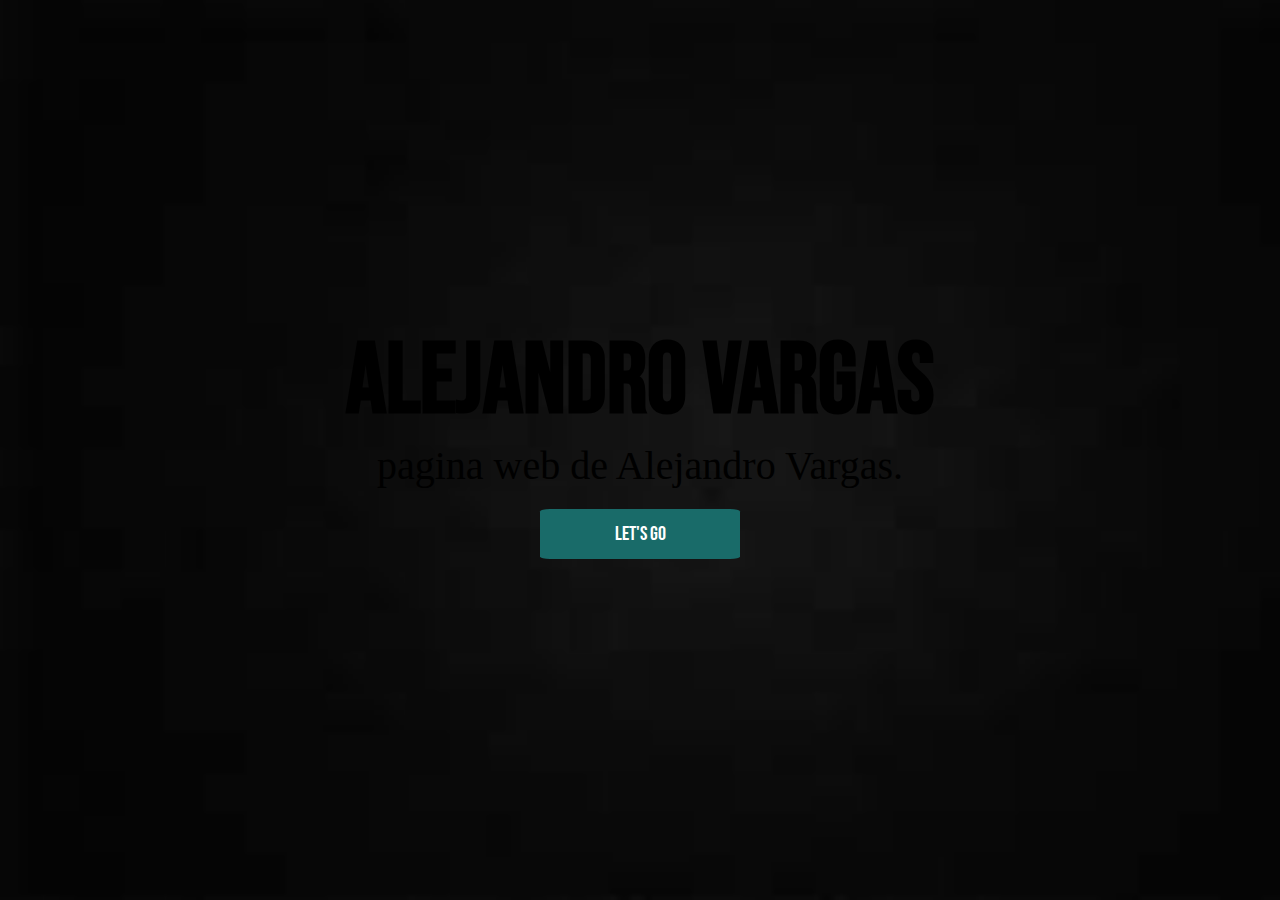
<file: index.html>
<!DOCTYPE html>
<html lang="en">
<head>
    <meta charset="UTF-8">
    <meta http-equiv="X-UA-Compatible" content="IE=edge">
    <meta name="viewport" content="width=device-width, initial-scale=1.0">
    <link rel="stylesheet" href="estilos.css">
    <title>Document</title>
</head>
<body class="index">
    
    <main class="principal">
        <h1 class="principal__titulo">Alejandro Vargas</h1>
        <p class="principal__parrafo">pagina web de Alejandro Vargas.</p>
        <a href="proyectos.html"><button class="principal__boton">Let's go</button></a> 
    </main>


</body>
</html>
</file>
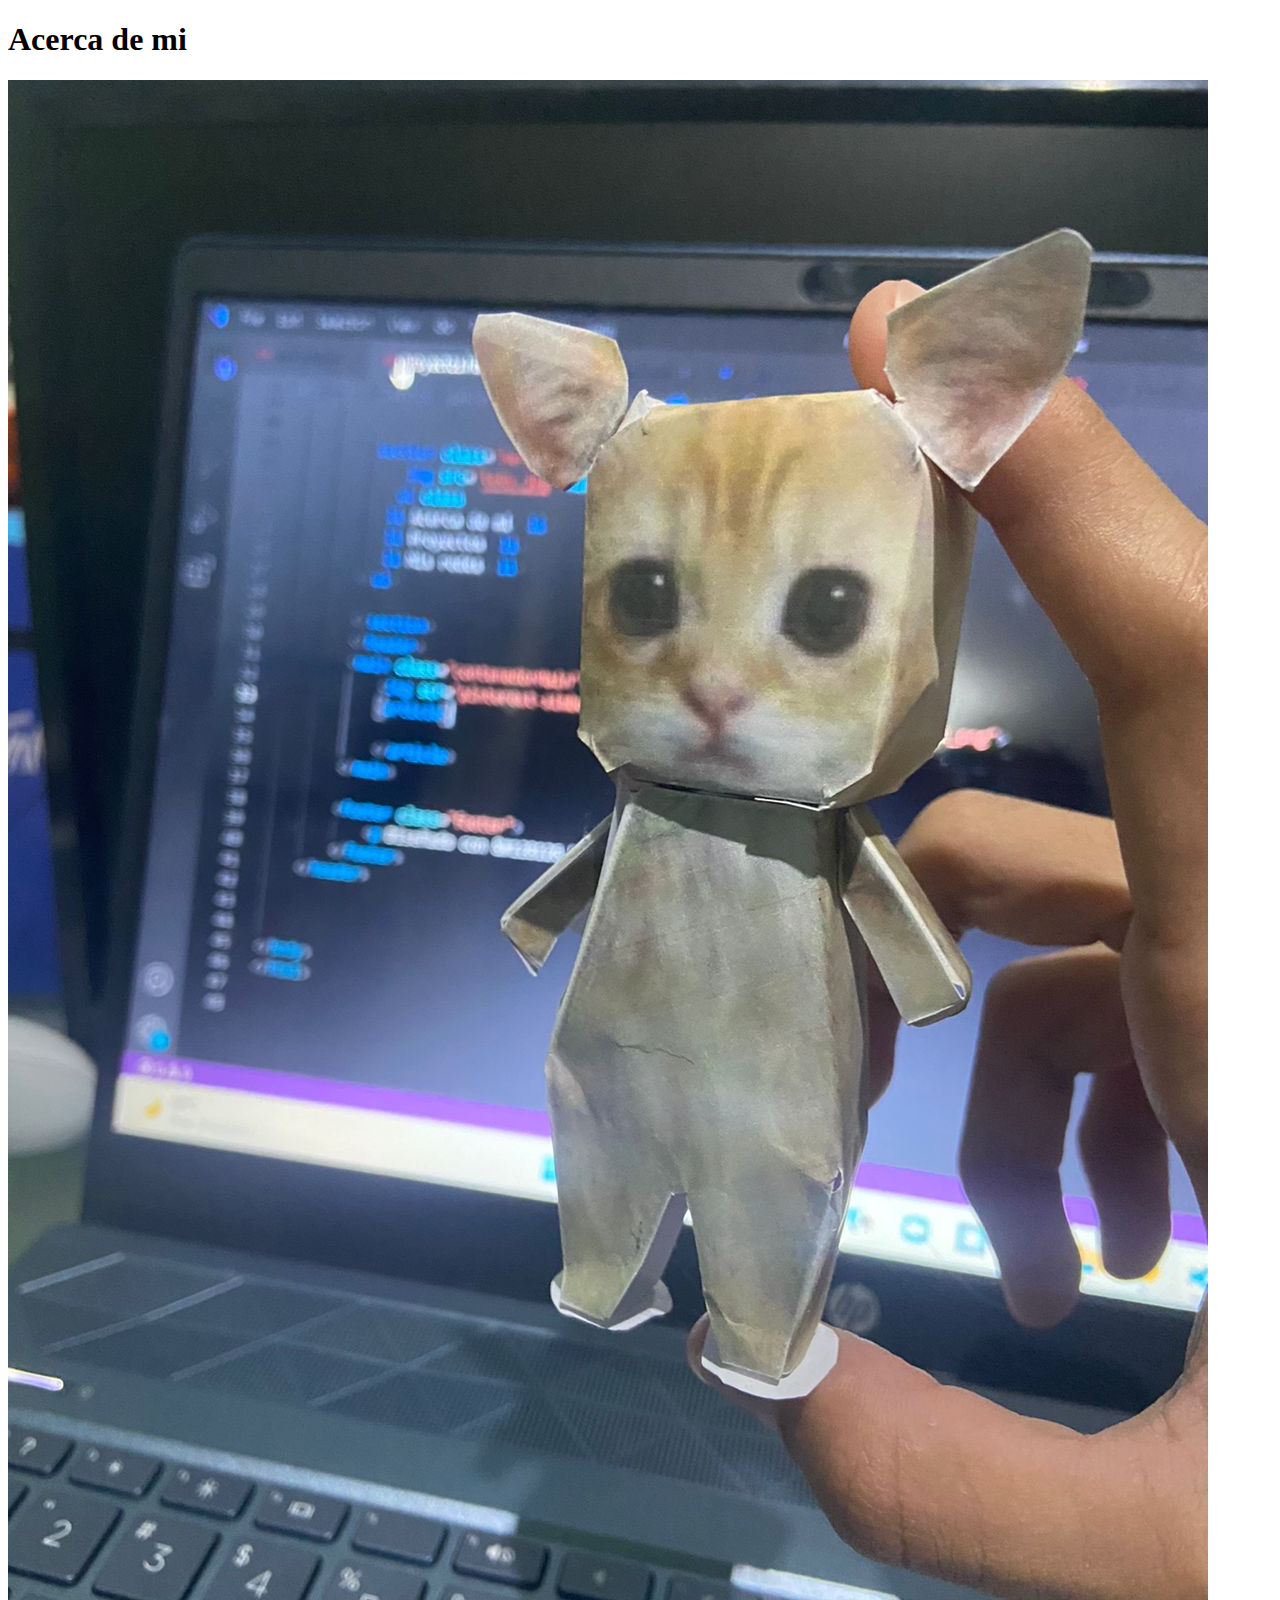
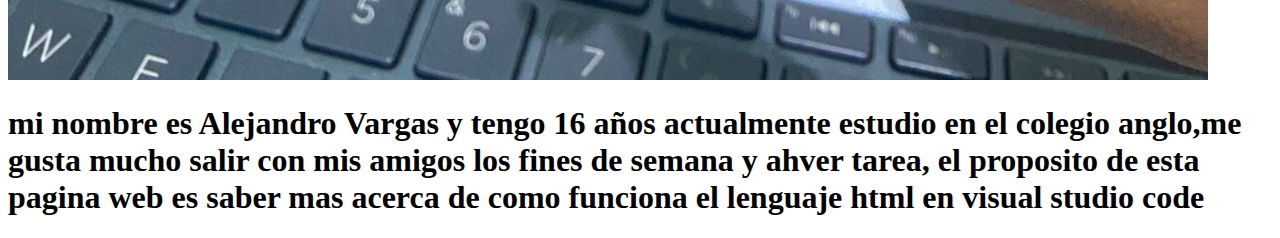
<file: acercademi.html>
<!DOCTYPE html>
<html lang="en">
<head>
    <meta charset="UTF-8">
    <meta http-equiv="X-UA-Compatible" content="IE=edge">
    <meta name="viewport" content="width=device-width, initial-scale=1.0">
    <title>Document</title>
</head>
<h1>Acerca de mi</h1>
<img src="gato.jpg" alt="30px">
<body>
    <h1>mi nombre es Alejandro Vargas y tengo 16 años actualmente estudio en el colegio anglo,me gusta mucho salir con mis amigos los fines de semana y ahver tarea,
         el proposito de esta pagina web es saber mas acerca de 
        como funciona el lenguaje html en visual studio code</h1>
</body>
</html>
</file>
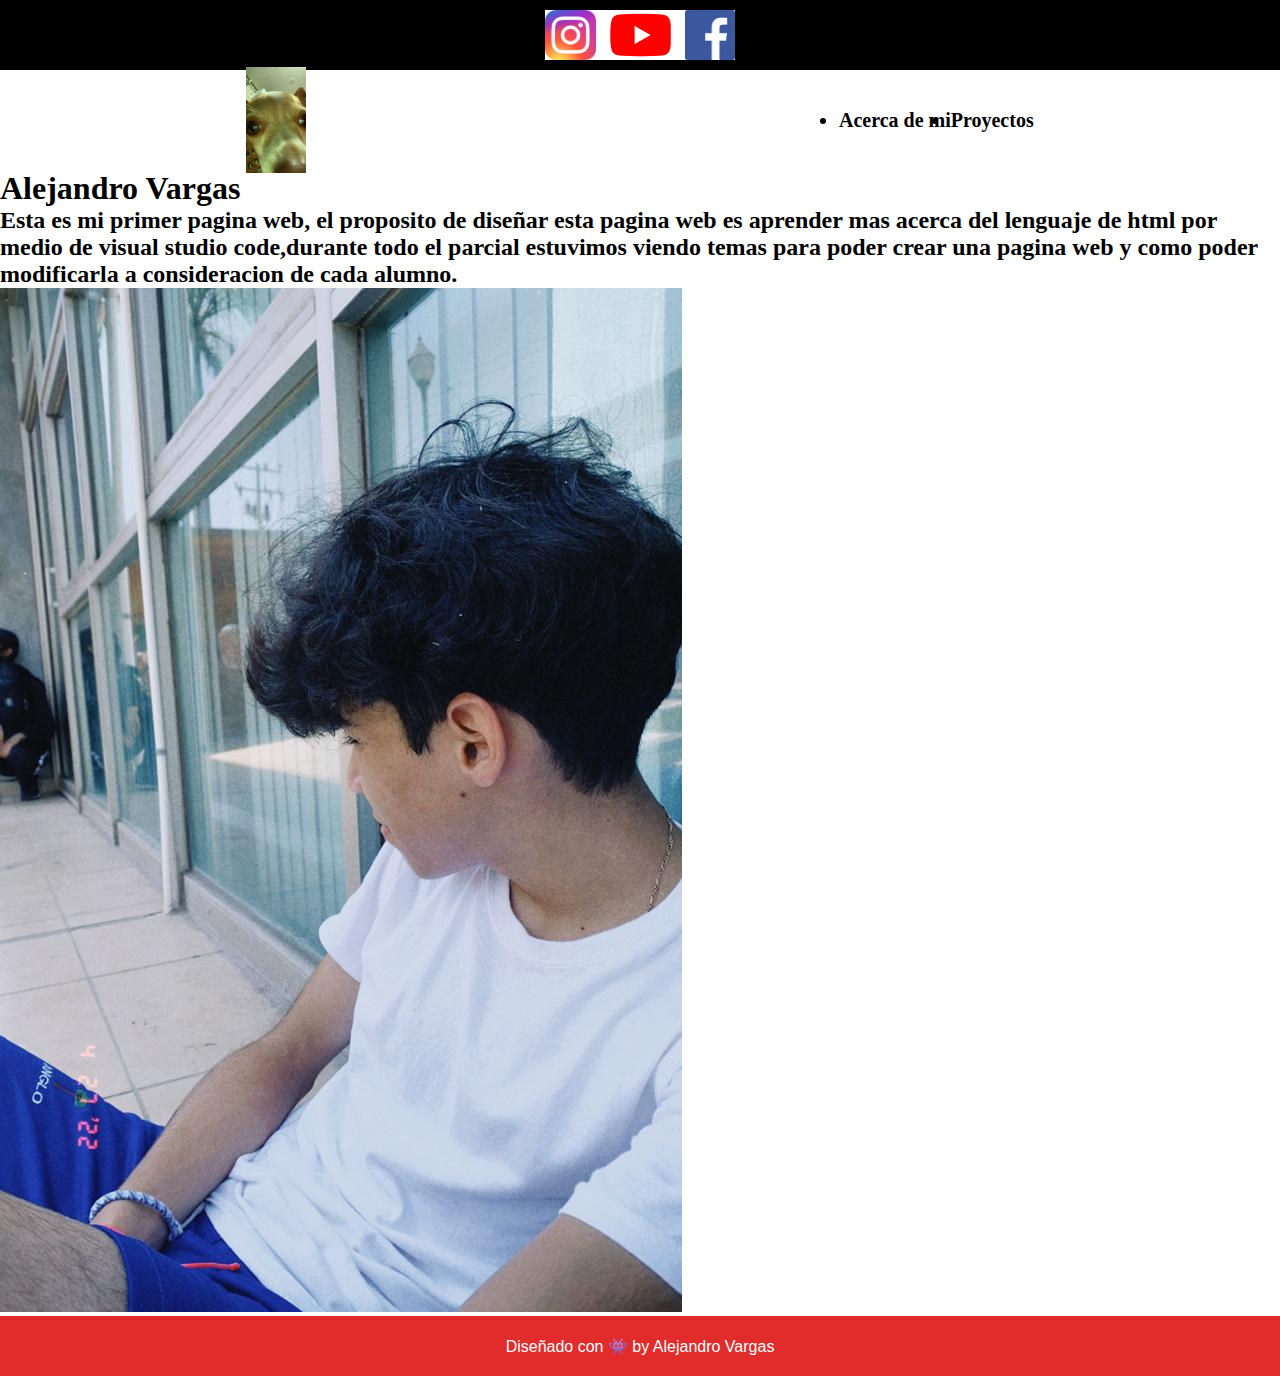
<file: proyectos.html>
<!DOCTYPE html>
<html lang="en">
<head>
    <meta charset="UTF-8">
    <meta http-equiv="X-UA-Compatible" content="IE=edge">
    <meta name="viewport" content="width=device-width, initial-scale=1.0">
    <title>Document</title>
    <link rel="stylesheet" href="estilos.css">
</head>
<body>
    <header>
        <section class="redesSociales">
            <img class="redesSociales__img" src="insta.jpg" alt="">
            <img class="redesSociales__img" src="YouTube-símbolo.jpg" alt="">
            <img class="redesSociales__img" src="face.png" alt="">
        </section>
        <section class="menu">
            <img src="toby.jpg" width="60px" class="menu_logo">

            <ul class="menu__lista">
                <a href="acercademi.html" class ="menu__lista__link"><li class="menulista_elemento">Acerca de mi</li></a>
                <a href="proyectosen.html" class="menu__lista__link"><li class="menulista_elemento">Proyectos</li></a>
            </ul>
    
        </section>
        </header>
        <h1>Alejandro Vargas</h1>
        <h2>Esta es mi primer pagina web, el proposito de diseñar esta pagina web es aprender mas acerca del lenguaje 
            de html por medio de visual studio code,durante todo el parcial estuvimos viendo temas para poder crear una pagina web y como poder 
        modificarla a consideracion de cada alumno.</h2>
        <img src="yo.jpg" alt="">
        <main class="contenedorMain">
            <img scr="pinterest-simbol-1200x900" alt="" class="contenedorMain_png">
            <article>

            </article>
        </main>

        <footer class="footer">
            <p>Diseñado con &#128126 by Alejandro Vargas</p>
        </footer>
    </header>
    


</body>
</html>
</file>
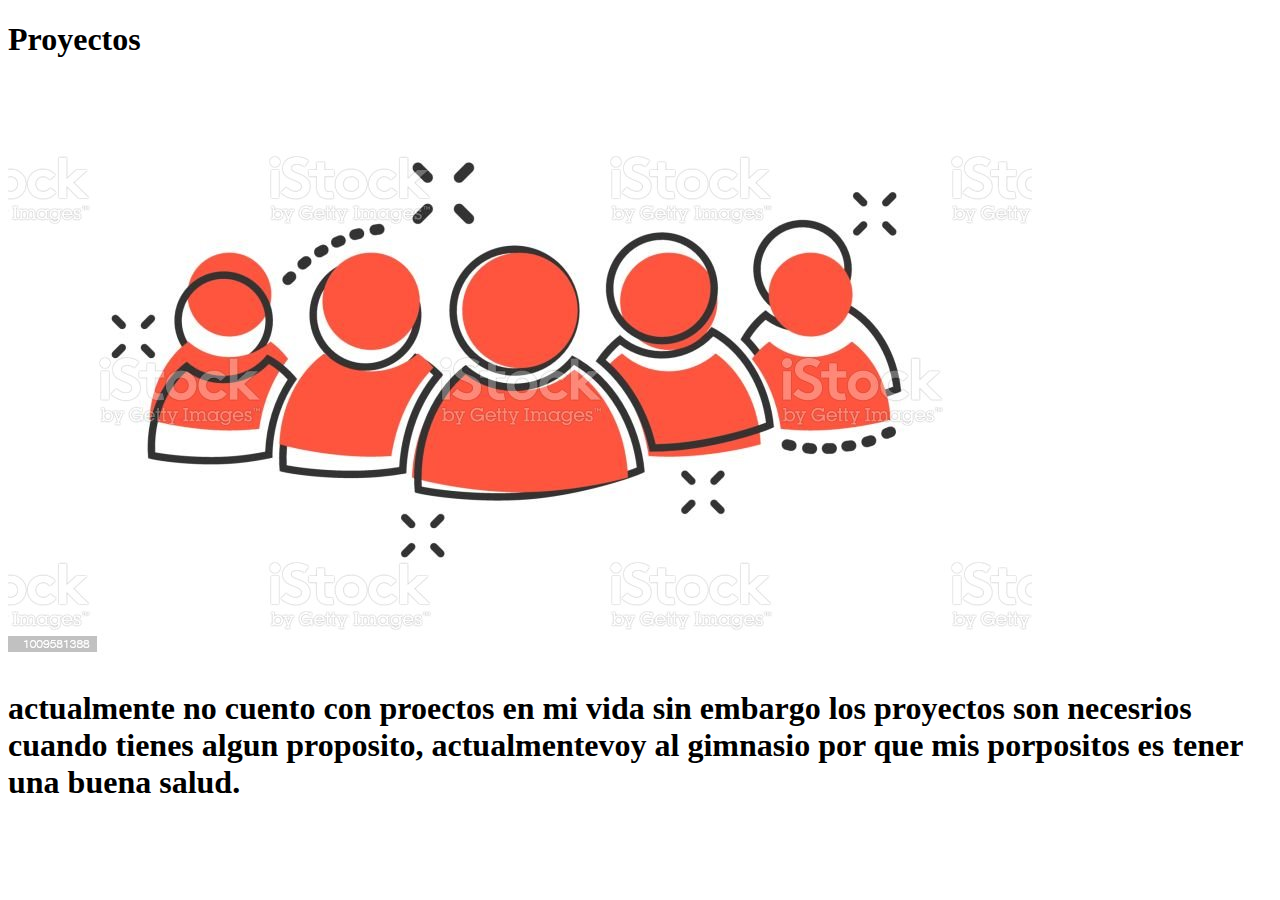
<file: proyectosen.html>
<!DOCTYPE html>
<html lang="en">
<head>
    <meta charset="UTF-8">
    <meta http-equiv="X-UA-Compatible" content="IE=edge">
    <meta name="viewport" content="width=device-width, initial-scale=1.0">
    <title>Document</title>
</head>
<h1>Proyectos</h1>
<body>
    <img src="istockphoto-1009581388-1024x1024.jpg" alt="">
</body>
<h1>actualmente no cuento con proectos en mi vida sin embargo los proyectos son necesrios cuando tienes algun proposito, 
    actualmentevoy al gimnasio por que mis porpositos es tener una buena salud.</h1>
</html>
</file>
<file: estilos.css>
@import url('https://fonts.googleapis.com/css2?family=Bebas+Neue&family=Play:wght@700&display=swap');
*{
    margin:0px;
}

.index{
    /* background-color: lightcoral; */
    background-image: url("n.jpg");
    background-repeat: no-repeat;
    background-size: cover;
    height: 100vh;
    display:flex;
    align-items: center;

}
.principal{
    /* border: 5px solid red; */
    width: 50%;
    margin-left: auto;
    margin-right: auto;
    /* margin-top: auto;
    margin-bottom: auto; */
    color: rgb(0, 0, 0);
    text-align: center;
}
.principal__titulo{
    font-size: 100px;
    font-family: 'Bebas Neue', 'Gill Sans MT', Calibri, 'Trebuchet MS', sans-serif;
}
.principal__parrafo{
    font-size: 40px;
}
.principal__boton{
    width:200px;
    height: 50px;
    margin-top: 20px;
    margin-bottom: 20px;
    background-color: rgb(25, 107, 105);color:white;
    font-size: 20px;
    font-family: 'Bebas Neue';
    border: none;
    border-radius: 5%;
    cursor:pointer; 
}

.redesSociales{
    background-color:rgb(0, 0, 0) ;
    display: flex;
    justify-content: center;
    align-items:center ;
     height: 70px;
}

.redesSociales__img{
    height: 50px;
}


.redesSociales__logo{
    height: 25px;
    margin-right:10px;
    margin-left: 10px;
}

.menu{
    background-color: rgb(255, 255, 255);
    height:100px;
    display: flex;
    align-items: center;
    justify-content: space-around;
    font-size: 20px;
    font-family: Cambria, Cochin, Georgia, Times, 'Times New Roman', serif;

}

.menu__logo{
    height:60px;
}

.menu__lista{
    display:flex;

}

.menu__lista__elemento{
    margin-left: 50px;
}

.menu__lista__link{
    text-decoration: none;
    color:black;
    font-weight:bold;
}

.menu__lista__link:hover{
    color: azure;
}

.footer{
    background-color: rgb(226, 43, 43);
    height: 60px;
    display: flex;
    justify-content: center;
    align-items: center;
    color:azure;
    font-family:'Segoe UI', Tahoma, Geneva, Verdana, sans-serif;

}

.contenedorMain{
    background-color: rgb(226, 43, 43);
    display: flex;
    justify-content: center;
}

.contenedorMain_img{
    height: 100px;
}
</file>
